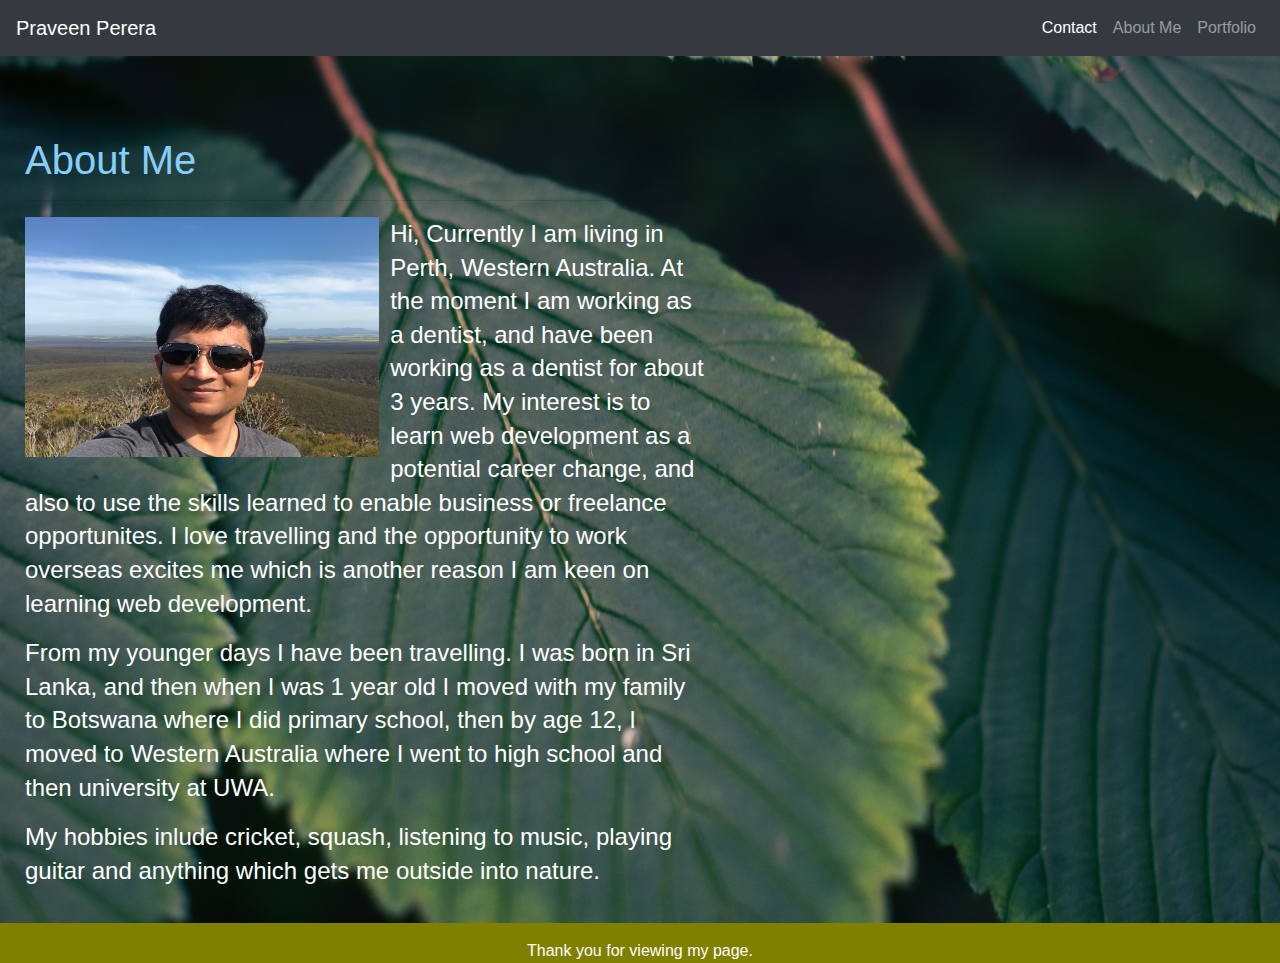
<file: index.html>
<!DOCTYPE html>
<html class="aboutme">

<head>
    <meta charset="UTF-8">
    <!--This helps with keeping the page responsive-->
    <meta name="viewport" content="width=device-width, initial-scale=1, shrink-to-fit=no">

    <!--Bootstrap style sheet-->
    <link rel="stylesheet" href="https://stackpath.bootstrapcdn.com/bootstrap/4.5.2/css/bootstrap.min.css"
        integrity="sha384-JcKb8q3iqJ61gNV9KGb8thSsNjpSL0n8PARn9HuZOnIxN0hoP+VmmDGMN5t9UJ0Z" crossorigin="anonymous">

    <!--Custom style sheet-->
    <link rel="stylesheet" type="text/css" href="./style.css">

    <title>Index</title>

</head>

<body>
    <!--Nav bar taken from Bootstrap, linked above. a tags with links to other related pages done with relative paths. -->
    <nav class="navbar navbar-expand-lg navbar-dark bg-dark">
        <a class="navbar-brand" href="#">Praveen Perera</a>
        <button class="navbar-toggler" type="button" data-toggle="collapse" data-target="#navbarNav"
            aria-controls="navbarNav" aria-expanded="false" aria-label="Toggle navigation">
            <span class="navbar-toggler-icon"></span>
        </button>
        <div class="collapse navbar-collapse" id="navbarNav">
            <ul class="navbar-nav ml-auto">
                <li class="nav-item active">
                    <a class="nav-link" href="./contact.html">Contact</a>
                </li>
                <li class="nav-item">
                    <a class="nav-link" href="./index.html">About Me</a>
                </li>
                <li class="nav-item">
                    <a class="nav-link" href="./portfolio.html">Portfolio</a>
                </li>
            </ul>
        </div>
    </nav>

    <!--page separated into columns and rows as per bootstrap, on different devices formatting adapts eg mobile devices col-sm-12 therefore for 1 row 1 column-->

    <section class="index-container container col-lg-7 col-md-8 col-sm-10 col-xs-12">
        <div class="row" style="width: 95%;">
            <div class="col-12">
                <h1>About Me</h1>
                <hr>
            </div>
            <div class="row" style="margin-left: 15px;">
                <div class="col-xs-12">

                    <!--Class= "img-fuid" helps the images to adapt in size as the devices change in width/height -->
                    <img src="./images/Github pic.jpg" class="first img-fluid" alt="github profile pic">
                    <div>
                        <p>Hi, Currently I am living in Perth, Western Australia. At the moment I am working as a
                            dentist,
                            and have been working as a dentist for about 3 years. My interest is to learn web
                            development as
                            a potential career change, and also to use the skills learned to enable business or
                            freelance
                            opportunites. I love travelling and the opportunity to work overseas excites me which is
                            another
                            reason I am keen on learning web development.</p>
                        <p>From my younger days I have been travelling. I was born in Sri Lanka, and then when I was 1
                            year old
                            I
                            moved with my family to Botswana where I did primary school, then by age 12, I moved to
                            Western Australia where I went to high school and then university at UWA.</p>
                        <p> My hobbies inlude cricket, squash, listening to
                            music, playing guitar and anything which gets me outside into nature.</p>
                    </div>
                </div>
            </div>
        </div>
    </section>

    <!--footer tag-->
    <footer class="footer mt-auto py-3">
        <div class="container"></div>
        <span class="text-muted" style="color: white !important;">Thank you for viewing my page.</span>
        </div>
    </footer>

    <script src="https://code.jquery.com/jquery-3.5.1.slim.min.js"
        integrity="sha384-DfXdz2htPH0lsSSs5nCTpuj/zy4C+OGpamoFVy38MVBnE+IbbVYUew+OrCXaRkfj"
        crossorigin="anonymous"></script>
    <script src="https://cdn.jsdelivr.net/npm/popper.js@1.16.1/dist/umd/popper.min.js"
        integrity="sha384-9/reFTGAW83EW2RDu2S0VKaIzap3H66lZH81PoYlFhbGU+6BZp6G7niu735Sk7lN"
        crossorigin="anonymous"></script>
    <script src="https://stackpath.bootstrapcdn.com/bootstrap/4.5.2/js/bootstrap.min.js"
        integrity="sha384-B4gt1jrGC7Jh4AgTPSdUtOBvfO8shuf57BaghqFfPlYxofvL8/KUEfYiJOMMV+rV"
        crossorigin="anonymous"></script>
</body>

</html>
</file>
<file: style.css>
/* To keep footer at bottom of the page html element kept relative with height 100% and footer absolute. To make it work, the margin bottom for body and the height of the footer must also be the same*/
html {
    position: relative;
    min-height: 100%;
  }
  body {
    margin-bottom: 40px;
  }
  .footer {
    position: absolute;
    bottom: 0;
    width: 100%;
    height: 40px;
    background-color: olive;
    text-align: center;
    color: white !important;
  }
  /*----------------------------------*/
  
  /* To include custom CSS into bootstrap template, new class added eg index-contact at beginning of existing bootstrap class however existing bootstrap class provided not deleted*/
  .index-contact {
    float: left;
    clear: both;
    overflow: auto;
    margin-top: 40px;
    margin-left: 10px;
    margin-right: 25px;
    margin-bottom: 3em;
    background-color: lavender;
    border: 5px solid yellow;
    height: 60%;
    width: 95%;
  }
  /*-----------------------------------*/
  
  button {
    margin-top: 0.5em;
    margin-bottom: 20px;
  }
  /* Code for background images*/
  .aboutme {
    background: url(./images/mariah-hewines-ud_jbxxF1mM-unsplash.jpg)
      no-repeat center fixed;
    background-size: cover;
  }
  .portfolio {
    background: url(./images/andy-holmes-sliNTaUWgX8-unsplash.jpg)
      no-repeat center fixed;
    background-size: cover;
  }
  .contact {
    background: url(./images/kitera-dent-GJWiQGg8HIc-unsplash.jpg)
      no-repeat center fixed;
    background-size: cover;
  }
  /*--------------------------------------------*/
  .first {
    float: left;
    clear: both;
    overflow: auto;
    width: 52%;
    height: 15em;
    margin-bottom: 0.3em;
    margin-right: 0.7em;
  }
  .col-12 h1 {
    color: lightskyblue;
    padding-left: 0em;
    margin-top: 2em;
  }
  p {
    color: white;
    font-size: 24px;
    line-height: 1.4em;
  }
  
  .links {
    color: white;
  }
  #footer-text {
    color: white;
  }
  .index-container {
    float: left;
    clear: both;
    overflow: auto;
    margin-left: 10px;
    margin-right: 10px;
    margin-bottom: 60px;
    width: 95%;
  }
  .index-portfolio {
    float: left;
    clear: both;
    overflow: auto;
    margin-left: 10px;
    margin-bottom: 3em;
    margin-right: 10px;
  }
  
  .image-1 {
    height: 400px;
    width: 95%;
    margin-bottom: 0.5em;
  }
  .image-2 {
    height: 400px;
    width: 95%;
    margin-bottom: 0.5em;
  }
  .image-3 {
    height: 400px;
    width: 95%;
    margin-bottom: 0.5em;
  }
  .image-4 {
    height: 400px;
    width: 95%;
    margin-bottom: 0.5em;
  }
  .image-5 {
    height: 400px;
    width: 95%;
    margin-bottom: 0.5em;
  }
</file>
